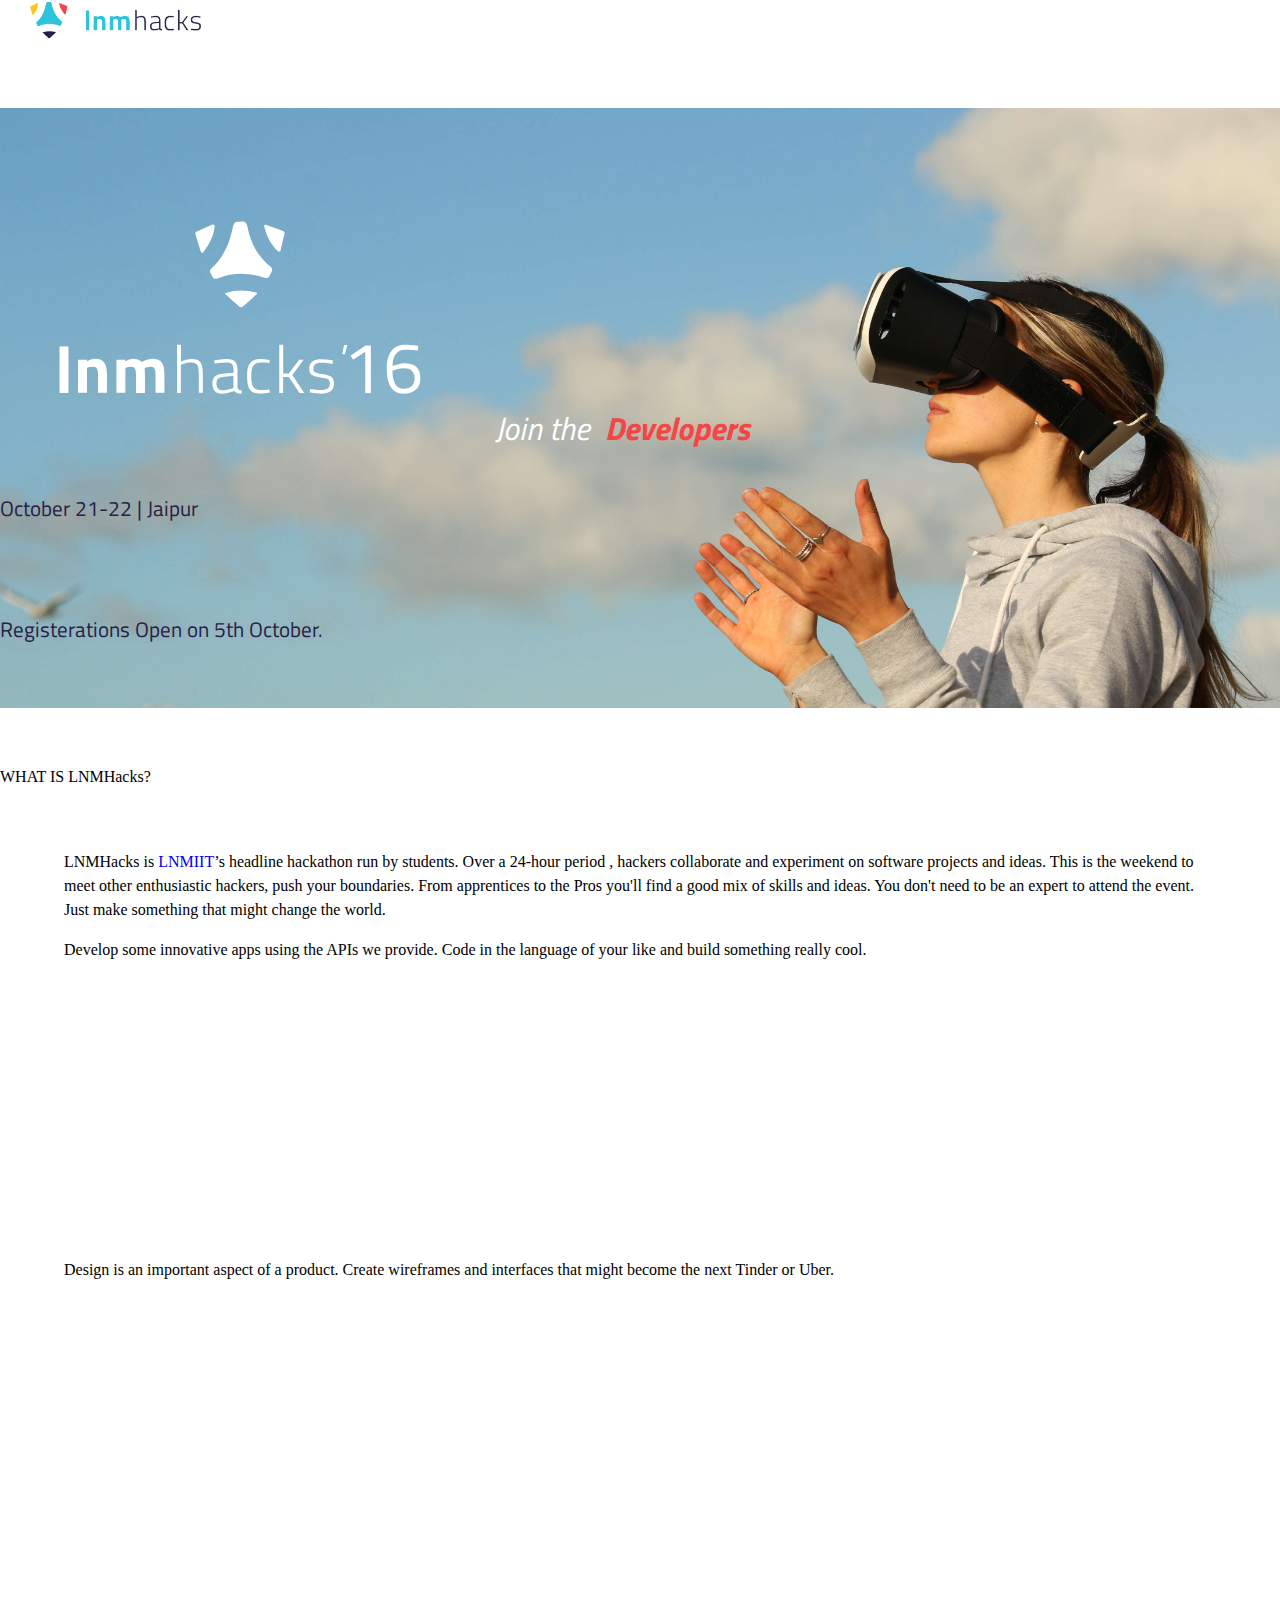
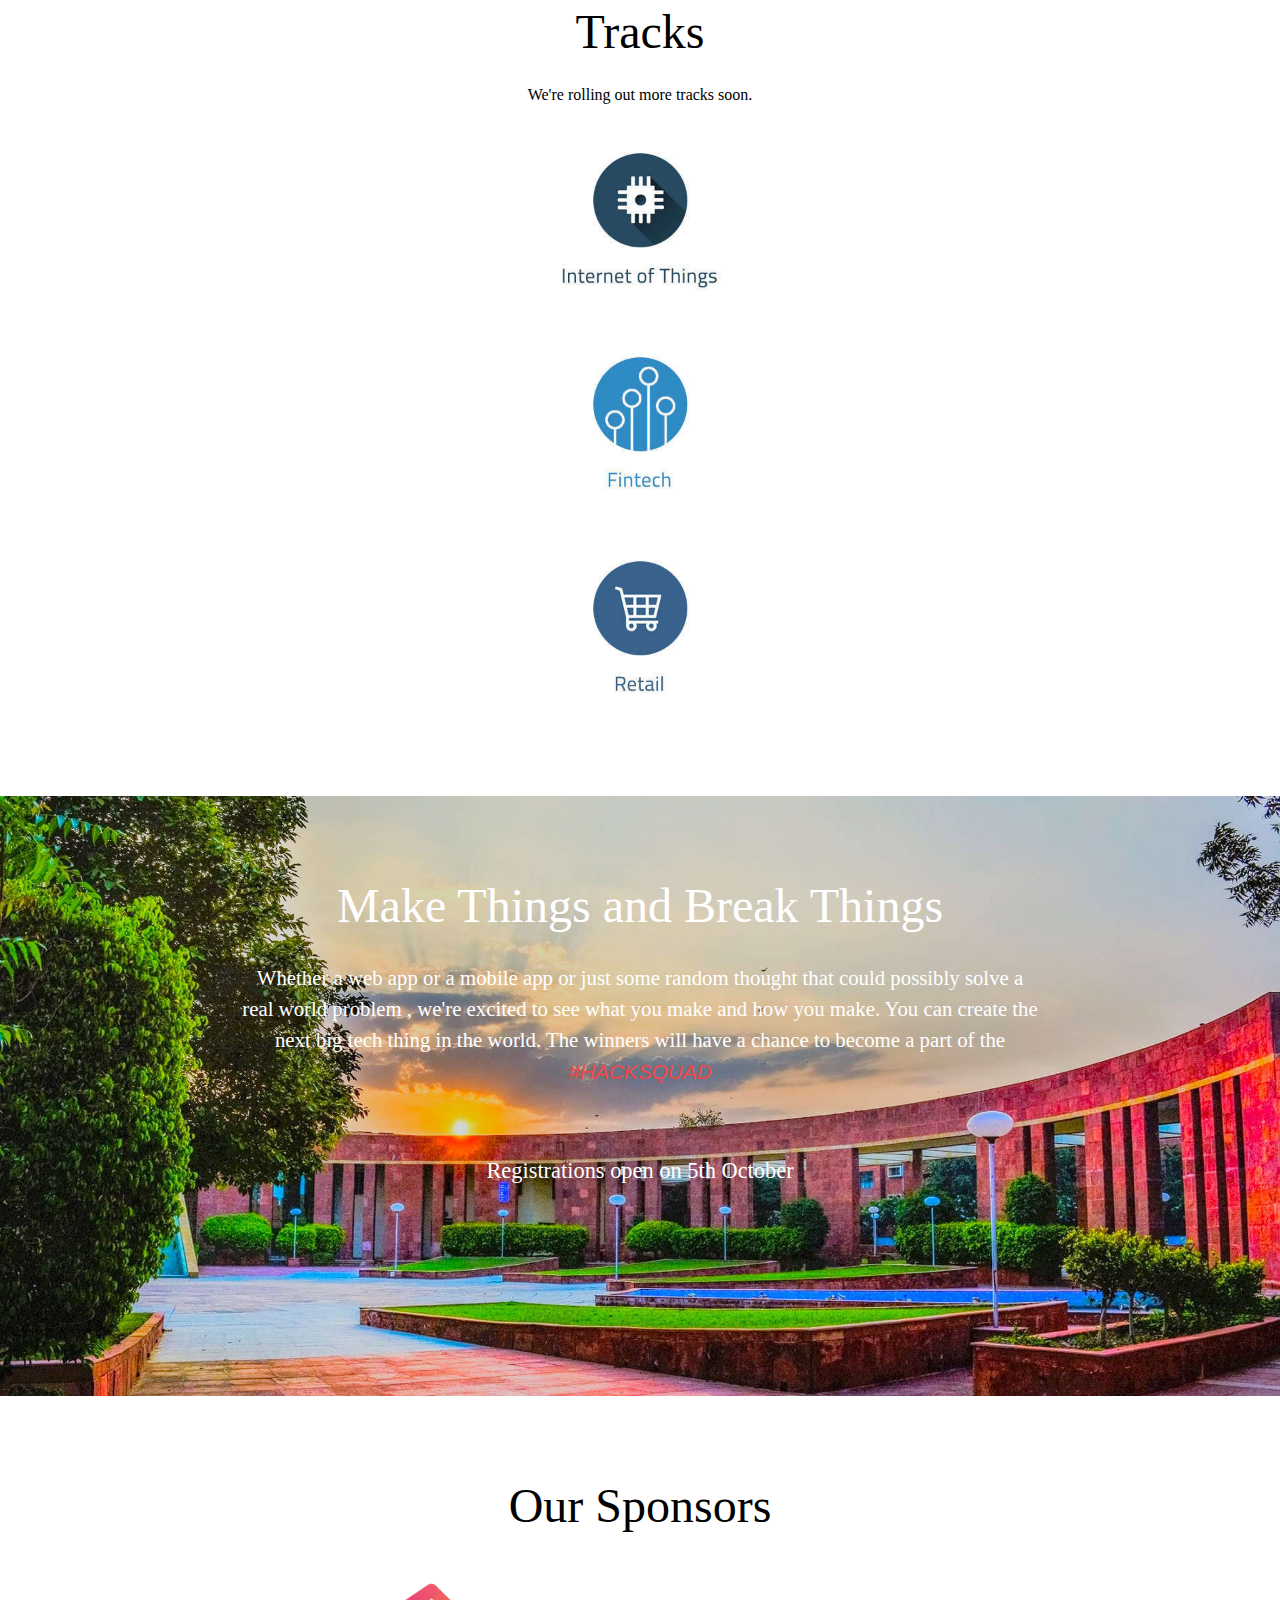
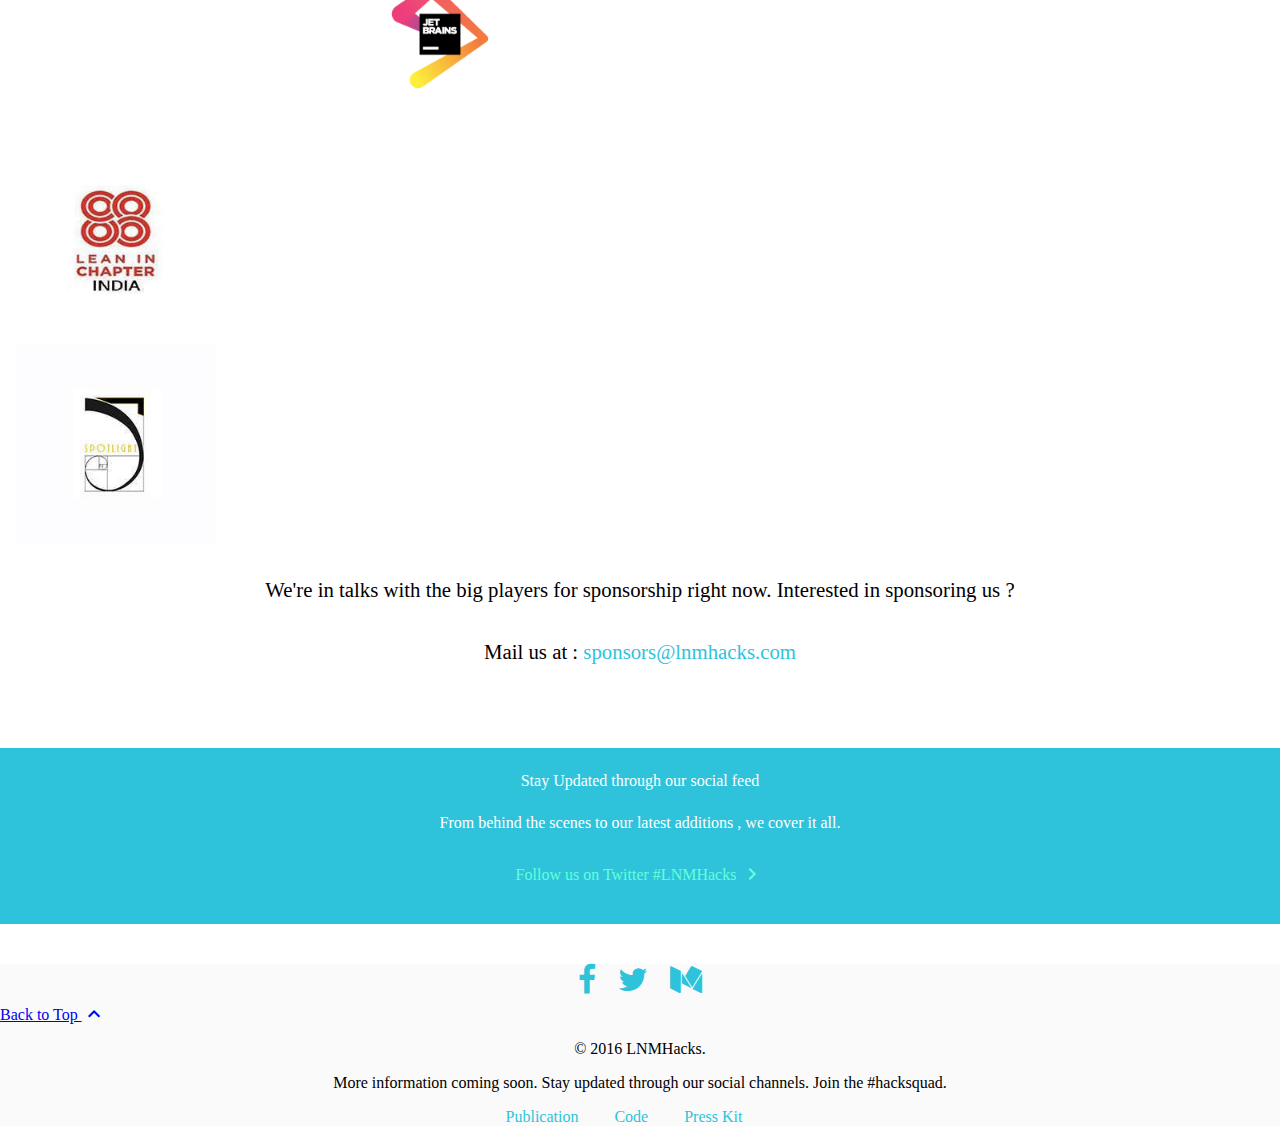
<file: index.html>
<!DOCTYPE html>
<html lang="en">
<head>
    <meta charset="utf-8">
    <meta content="IE=edge" http-equiv="X-UA-Compatible">
    <meta content=
    "LNMHacks is LNMIIT's all student run hackathon. The perfect event to meet fellow developers , designers and ideators. Join the #Hacksquad on 21 October 2016"
    name="description">
    <meta content="width=device-width, initial-scale=1.0, minimum-scale=1.0"
    name="viewport">
    <title>LNMHacks 2016</title>

    

        <meta name="keywords" content="hackathon, india, college, hack, fest, Jaipur, lnmiit,lnmhack, lnmhacks , lnmiit hackathon, mlh india, hackathon in india" />
        <meta name="author" content="LNMHacks" />

        <!-- Favicon Here -->
        <link href="images/favicon.png" rel="shortcut icon" type="image/x-icon">
        <!--[if IE]><link rel="shortcut icon" href="images/favicon.png"><![endif]-->

        <!-- Schema.org markup for Google+ -->
        <meta itemprop="name" content="LNMHacks">
        <meta itemprop="description" content="LNMHacks 2016 : Participate in India's one of the biggest hackathon run by students">
        <meta itemprop="image" content="images/twitter.jpg">

        <!-- Twitter Card data -->
        <meta name="twitter:card" content="summary_large_image">
        <meta name="twitter:site" content="@lnmhacks">
        <meta name="twitter:title" content="LNMHacks">
        <meta name="twitter:description" content="LNMHacks 2016 : Participate in India's one of the biggest hackathon run by students">
        <meta name="twitter:creator" content="@lnmhacks">
        <!-- Twitter summary card with large image must be at least 280x150px -->
        <meta name="twitter:image:src" content="images/twitter.jpg">

        <!-- Open Graph data -->
        <meta property="og:title" content="LNMHacks 2016" />
        <meta property="og:type" content="Website" />
        <meta property="og:url" content="http://www.lnmhacks.com" />
        <meta property="og:image" content="images/facebook.jpg" />
        <meta property="og:description" content="LNMHacks 2016 : Participate in India's one of the biggest hackathon run by students" />
        <meta property="og:site_name" content="LNMHacks 2016" />

    <!-- Page styles -->
    <link href=
    "https://fonts.googleapis.com/css?family=Roboto:regular,bold,italic,thin,light,bolditalic,black,medium&amp;lang=en"
    rel="stylesheet">
    <link href="https://fonts.googleapis.com/css?family=Titillium+Web" rel=
    "stylesheet">
    <link href="https://fonts.googleapis.com/icon?family=Material+Icons" rel=
    "stylesheet">
    <link href="https://code.getmdl.io/1.2.1/material.min.css" rel=
    "stylesheet">
    <link href=
    "https://maxcdn.bootstrapcdn.com/font-awesome/4.6.3/css/font-awesome.min.css"
    rel="stylesheet">
    <link href="styles.css" rel="stylesheet">
</head>
<body>
    <div class="mdl-layout mdl-js-layout mdl-layout--fixed-header">
        <div class=
        "lnmhacks-header mdl-layout__header mdl-layout__header--waterfall">
            <div class="mdl-layout__header-row">
                <span class="lnmhacks-title mdl-layout-title"><img class=
                "lnmhacks-logo-image" src="images/lnmhacks-logo.png"></span> 
                <!-- Add spacer, to align navigation to the right in desktop -->
                <div class="lnmhacks-header-spacer mdl-layout-spacer"></div>
                <!-- Navigation -->
                <div class="lnmhacks-navigation-container">
                    <nav class="lnmhacks-navigation mdl-navigation">
                        <a class=
                        "mdl-navigation__link mdl-typography--text-uppercase"
                        data-scroll="" href="#about">About</a> <a class=
                        "mdl-navigation__link mdl-typography--text-uppercase"
                        data-scroll="" href="#tracks">tracks</a> <a class=
                        "mdl-navigation__link mdl-typography--text-uppercase"
                        data-scroll="" href="#sponsors">Sponsors</a> 
                        <!-- REGISTERATION CTA -->
                         
                        <!-- <a class="mdl-navigation__link mdl-typography==text-uppercase" href="https://lnmhacks.typeform.com/to/EvSEUP" style="color:#fff; background:#4285f4 !important; width:10%;">Register</a> -->
                    </nav>
                </div><span class=
                "lnmhacks-mobile-title mdl-layout-title"><img class=
                "lnmhacks-logo-image" src="images/lnmhacks-logo.png"></span>
            </div>
        </div>
        <div class="lnmhacks-content mdl-layout__content">
            <a id="top" name="top"></a>
            <div class=
            "lnmhacks-be-together-section mdl-typography--text-center">
                <div id='hero-mobile'></div><img class="lnmhacks-logo" src=
                "images/lnmhacks-16.svg"> 
                <!-- <div class="logo-font lnmhacks-slogan scrollr"><i><span style="color:#fff">JOIN THE</span> #HACKSQUAD</i></div> -->
                <div class='content' style='margin-top:80px;'>
                    <div class='visible'>
                        <p><i>Join the</i></p>
                        <ul>
                            <li><i>Developers</i></li>
                            <li><i>Designers</i></li>
                            <li><i>Thinkers</i></li>
                            <li><i>#HACKSQUAD</i></li>
                        </ul>
                    </div>
                </div>
                <div class="logo-font lnmhacks-sub-slogan scrollr-1" style=
                "font-family: 'Titillium Web', sans-serif; font-weight:light; color:#282045; margin-top:2em;">
                October 21-22 | Jaipur
                </div>
                <div class="logo-font register-cta" style="color:#282146;">
                    Registerations Open on 5th October.
                </div>
            </div>
            <div class=
            "lnmhacks-screen-section mdl-typography--text-center smoothScroll"
            id="about">
                <a id="screens" name="screens"></a>
                <div class=
                "mdl-typography--display-1-color-contrast mdl-typography--font-bold">
                WHAT IS LNMHacks?
                </div>
                <div class="hack-description">
                    <p class=
                    "mdl-typography--headline mdl-typography--font-light">
                    LNMHacks is <a href="http://lnmiit.ac.in" style=
                    "text-decoration:none;">LNMIIT</a>’s headline hackathon run
                    by students. Over a 24-hour period , hackers collaborate
                    and experiment on software projects and ideas. This is the
                    weekend to meet other enthusiastic hackers, push your
                    boundaries. From apprentices to the Pros you'll find a good
                    mix of skills and ideas. You don't need to be an expert to
                    attend the event. Just make something that might change the
                    world.</p><!--================================
              =            Cards-Type            =
              =================================-->
                    <div class="mdl-grid">
                        <div class="mdl-cell mdl-cell--4-col" style=
                        "margin-left:auto; margin-right:auto">
                            <div class=
                            "demo-card-square mdl-card mdl-shadow--1dp">
                                <div class=
                                "mdl-card__title-code mdl-card--expand"></div>
                                <div class="mdl-card__supporting-text">
                                    Develop some innovative apps using the APIs
                                    we provide. Code in the language of your
                                    like and build something really cool.
                                </div>
                            </div>
                        </div>
                        <div class="mdl-cell mdl-cell--4-col">
                            <div class=
                            "demo-card-square mdl-card mdl-shadow--1dp">
                                <div class=
                                "mdl-card__title-design mdl-card--expand">
                                </div>
                                <div class="mdl-card__supporting-text">
                                    Design is an important aspect of a product.
                                    Create wireframes and interfaces that might
                                    become the next Tinder or Uber.
                                </div>
                            </div>
                        </div>
                        <div class="mdl-cell mdl-cell--4-col">
                            <div class=
                            "demo-card-square mdl-card mdl-shadow--1dp">
                                <div class=
                                "mdl-card__title-ideate mdl-card--expand">
                                </div>
                                <div class="mdl-card__supporting-text">
                                    Ideas matter even though execution is the
                                    game. We'll be happy to onboard thinkers
                                    and doers alike. Make sure to solve real
                                    world problems.
                                </div>
                            </div>
                        </div>
                    </div><!--====  End of Cards-Type  ====-->
                </div>
            </div>
            <div class="lnmhacks-wear-section">
                <div class="lnmhacks-wear-band">
                    <div class="lnmhacks-wear-band-text">
                        <div class=
                        "mdl-typography--font-light mdl-typography--display-1-color-contrast head-text">
                        Tracks
                        </div>
                        <p class=
                        "mdl-typography--headline mdl-typography--font-thin mdl-typography--display-1-color-contrast">
                        We're rolling out more tracks soon.</p>
                        <!--================================
              =            Sponsors            =
              =================================-->
                        <div class="mdl-grid">
                            <div class="mdl-cell mdl-cell--4-col">
                                <div class=
                                "track-card mdl-card mdl-shadow--1dp" style=
                                "margin-left:auto; margin-right:auto">
                                    <div class="mdl-card__media"><img alt=
                                    "Internet of Things" border="0" src=
                                    "images/iot.jpg" width="200"></div>
                                </div>
                            </div>
                            <div class="mdl-cell mdl-cell--4-col" style=
                            "margin-left:auto; margin-right:auto">
                                <div class=
                                "track-card mdl-card mdl-shadow--1dp" style=
                                "margin-left:auto; margin-right:auto">
                                    <div class="mdl-card__media"><img alt=
                                    "FinTech" border="0" src=
                                    "images/fintech.jpg" width="200"></div>
                                </div>
                            </div>
                            <div class="mdl-cell mdl-cell--4-col" style=
                            "margin-left:auto; margin-right:auto">
                                <div class=
                                "track-card mdl-card mdl-shadow--1dp" style=
                                "margin-left:auto; margin-right:auto">
                                    <div class="mdl-card__media"><img alt=
                                    "Retail" border="0" src="images/retail.jpg"
                                    width="200"></div>
                                </div>
                            </div>
                        </div><!--====  End of Cards-Type  ====-->
                        <p></p>
                    </div>
                </div>
            </div><!--====================================
        =            Custom Section            =
        =====================================-->
            <div class="lnmhacks-customized-section">
                <div class="lnmhacks-customized-section-image">
                    <div class="lnmhacks-customized-section-text">
                        <div class="mdl-typography--font-light head-text"
                        style="color: #fff;">
                            Make Things and Break Things
                        </div>
                        <p class=
                        "mdl-typography--font-light base-text mdl-typography--display-1-color-contrast"
                        style="color: #fff; opacity:1;">Whether a web app or a
                        mobile app or just some random thought that could
                        possibly solve a real world problem , we're excited to
                        see what you make and how you make. You can create the
                        next big tech thing in the world. The winners will have
                        a chance to become a part of the <span style=
                        "font-family:'Tillitium',sans-serif; color:#f44645;"><i>
                        #HACKSQUAD</i></span><br>
                        <br></p>
                        <p class=
                        "mdl-typography--font-light base-text mdl-typography--display-1-color-contrast"
                        style=
                        "margin-top:-20px; color: #fff; opacity:1; font-size:1.4em;">
                        Registrations open on 5th October</p>
                        <!--  <a class="lnmhacks-link mdl-typography==font-light mdl-typography==text-uppercase material-button material-button==dark" href="https://lnmhacks.typeform.com/to/EvSEUP" target="_blank">Register Now</a> -->
                    </div>
                </div>
            </div><!--====  End of Custom Section  ====-->
            <!--==================================
        =            Sponsors Section            =
        ===================================-->
            <div class="lnmhacks-customized-section smoothScroll" id="sponsors"
            style="margin-bottom:80px;">
                <div class="lnmhacks-sponsors-section-image">
                    <div class="lnmhacks-customized-section-text">
                        <div class=
                        "mdl-typography--font-light mdl-typography--display-1-color-contrast head-text">
                        Our Sponsors
                        </div><!--================================
              =            Sponsors            =
              =================================-->
                        <div class="mdl-grid">
                            <div class="mdl-cell mdl-cell--2-col" style=
                            "margin-left:26% !important;">
                                <div class=
                                "sponsors-card mdl-card mdl-shadow--1dp">
                                    <div class="mdl-card__media"><img alt=
                                    "Jet Brains" border="0" src=
                                    "images/jetbrains.png" width="200"></div>
                                </div>
                            </div>
                            <div class="mdl-cell mdl-cell--2-col">
                                <div class=
                                "sponsors-card mdl-card mdl-shadow--1dp">
                                    <div class="mdl-card__media"><img alt=
                                    "LeanIn India" border="0" src=
                                    "images/leanin.jpg" width="200"></div>
                                </div>
                            </div>
                            <div class="mdl-cell mdl-cell--2-col">
                                <div class=
                                "sponsors-card mdl-card mdl-shadow--1dp">
                                    <div class="mdl-card__media"><img alt=
                                    "Spotlight" border="0" src=
                                    "images/spotlight.jpg" width="200"></div>
                                </div>
                            </div>
                        </div><!--====  End of Cards-Type  ====-->
                        <p class="mdl-typography--font-light base-text">We're
                        in talks with the big players for sponsorship right
                        now. Interested in sponsoring us ?<br>
                        <br>
                        Mail us at : <a class=
                        "lnmhacks-link mdl-typography--font-light" href=
                        "mailto:sponsors@lnmhacks.com?subject=Sponsorship%20proposal"
                        target="_blank">sponsors@lnmhacks.com</a></p>
                    </div>
                </div>
            </div>
            <div class="lnmhacks-wear-band-text" style=
            "background-color:#2ec3db; max-width:100%; margin-left:0; color:#fff;">
            <div class=
            "mdl-typography--display-2 mdl-typography--font-thin smoothScroll"
                >
                    Stay Updated through our social feed
                </div>
                <p class="mdl-typography--headline mdl-typography--font-thin">
                From behind the scenes to our latest additions , we cover it
                all.</p>
                <p><a class=
                "mdl-typography--font-regular mdl-typography--text-uppercase lnmhacks-alt-link"
                href="https://twitter.com/lnmhacks">Follow us on Twitter
                #LNMHacks&nbsp;<i class=
                "material-icons">chevron_right</i></a></p>
            </div>
            <footer class="lnmhacks-footer mdl-mega-footer">
                <div class="mdl-mega-footer--top-section" style=
                "margin-top:40px;">
                    <div class="mdl-mega-footer--left-section" style=
                    "margin-left:44.4%; margin-right:30%;">
                        <a class="mdl-mega-footer--social-btn" href=
                        "https://www.facebook.com/lnmhacks/" style=
                        "color:#2ec3db !important;"><i class=
                        "fa fa-facebook fa-2x"></i></a> &nbsp; <a class=
                        "mdl-mega-footer--social-btn" href=
                        "https://twitter.com/lnmhacks" style=
                        "color:#2ec3db !important;"><i class=
                        "fa fa-twitter fa-2x"></i></a> &nbsp; <a class=
                        "mdl-mega-footer--social-btn" href=
                        "https://medium.com/@lnmhacks" style=
                        "color:#2ec3db !important;"><i class=
                        "fa fa-medium fa-2x"></i></a>
                    </div>
                    <div class="mdl-mega-footer--right-section">
                        <a class="mdl-typography--font-light" href="#top">Back
                        to Top <i class="material-icons">expand_less</i></a>
                    </div>
                </div>
                <div class="mdl-mega-footer--middle-section" style=
                "text-align:center;">
                    <p class="mdl-typography--font-light">© 2016 LNMHacks.</p>
                    <p class="mdl-typography--font-light">More information
                    coming soon. Stay updated through our social channels. Join
                    the #hacksquad.</p>
                </div>
                <div class="mdl-mega-footer--bottom-section" style=
                "margin-left:auto; margin-right:auto; text-align:center;">
                    <a class="lnmhacks-link mdl-typography--font-light" href=
                    "https://medium.com/lnmhacks">Publication</a> <a class=
                    "lnmhacks-link mdl-typography--font-light" href=
                    "https://github.com/LNMHacks/LNMHacks-website/tree/gh-pages">
                    Code</a> <a class=
                    "lnmhacks-link mdl-typography--font-light" href=
                    "https://github.com/LNMHacks/LNMHacks-website/tree/gh-pages/presskit">
                    Press Kit</a>
                </div>
            </footer>
        </div>
    </div>
    <script src="https://code.getmdl.io/1.2.1/material.min.js" type=
    "text/javascript">
    </script> 
    <script src=
    "https://cdnjs.cloudflare.com/ajax/libs/jquery/3.1.0/jquery.min.js" type=
    "text/javascript">
    </script> 
    <script src="assets/scrollreveal.min.js" type="text/javascript">
    </script> 
    <script src="assets/smooth-scroll.min.js" type="text/javascript">
    </script> 
    <script src="assets/custom.js" type="text/javascript">
    </script>
</body>
</html>
</file>
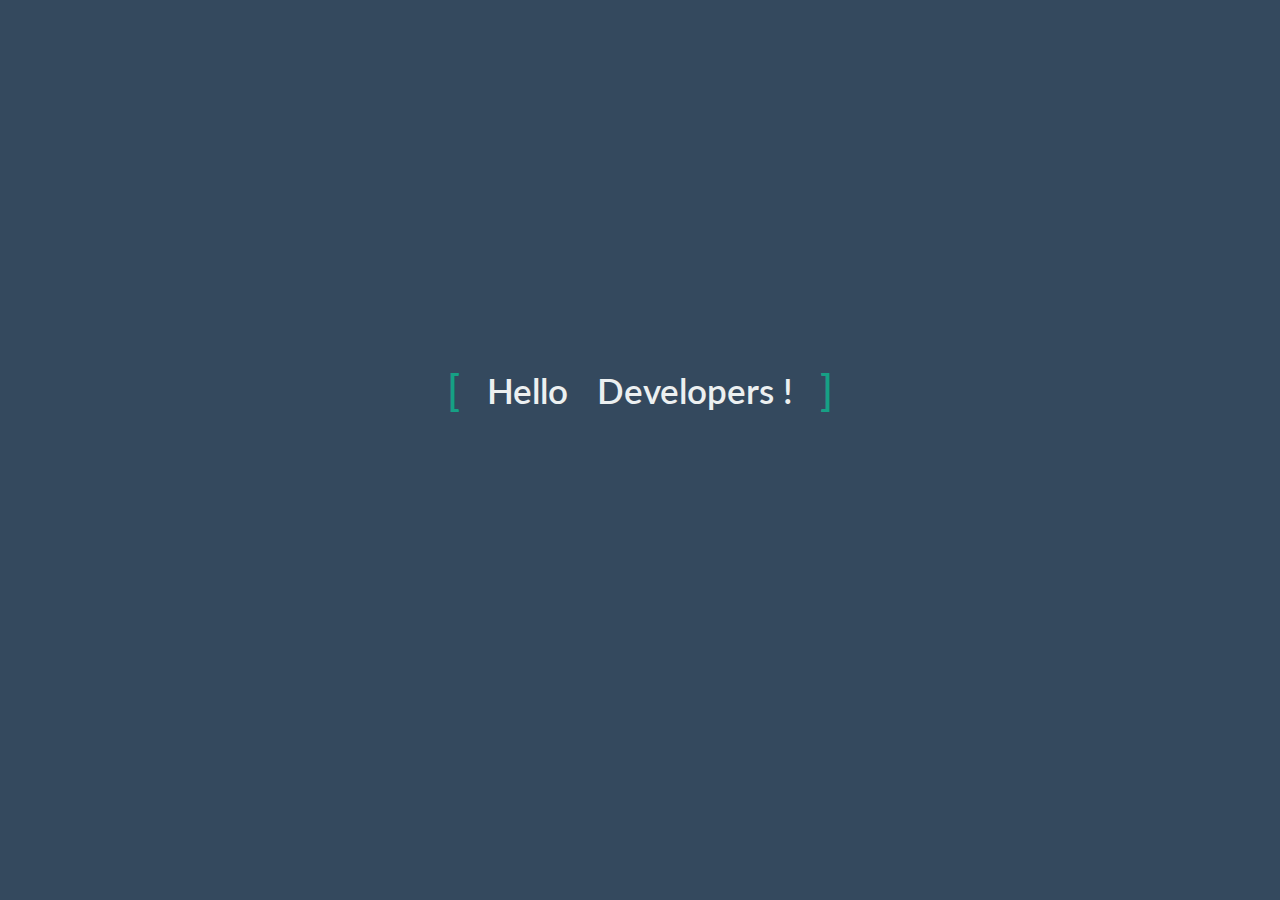
<file: demo-1.html>
<!DOCTYPE html>
<html lang="en">
<head>
  <meta charset="UTF-8">
  <title>Document</title>
  <link rel="stylesheet" href="demo-styles.css">
</head>
<body>
  <link href="https://fonts.googleapis.com/css?family=Lato" rel="stylesheet">
<div class='content'>
  <div class='visible'>
    <p>
      Hello
    </p>
    <ul>
      <li>Developers !</li>
                <li>Designers !</li>
                <li>Thinkers !</li>
                <li>Hackers !</li>
    </ul>
  </div>
</div>
</body>
</html>
</file>
<file: styles.css>
/**
 * Copyright 2015 Google Inc. All Rights Reserved.
 *
 * Licensed under the Apache License, Version 2.0 (the "License");
 * you may not use this file except in compliance with the License.
 * You may obtain a copy of the License at
 *
 *      http://www.apache.org/licenses/LICENSE-2.0
 *
 * Unless required by applicable law or agreed to in writing, software
 * distributed under the License is distributed on an "AS IS" BASIS,
 * WITHOUT WARRANTIES OR CONDITIONS OF ANY KIND, either express or implied.
 * See the License for the specific language governing permissions and
 * limitations under the License.
 */

body {
  margin: 0;
}

/* Disable ugly boxes around images in IE10 */
a img{
  border: 0px;
}

/*========================================
=            Themed Selection            =
========================================*/

::-moz-selection {
  background-color: #271f43;
  color: #ee4543;
}


::selection {
  background-color: #271f43;
  color: #ee4543;
}

/*=====  End of Themed Selection  ======*/



.lnmhacks-search-box .mdl-textfield__input {
  color: rgba(0, 0, 0, 0.87);
}

.lnmhacks-header .mdl-menu__container {
  z-index: 50;
  margin: 0 !important;
}


.mdl-textfield--expandable {
  width: auto;
}

.lnmhacks-fab {
  position: absolute;
  right: 20%;
  bottom: -26px;
  z-index: 3;
  background: #64ffda !important;
  color: black !important;
}

.lnmhacks-mobile-title {
  display: none !important;
}


.lnmhacks-logo-image {
  height: 40px;
}


.lnmhacks-header {
  overflow: visible;
  background-color: white;
}

  .lnmhacks-header .material-icons {
    color: #767777 !important;
  }

  .lnmhacks-header .mdl-layout__drawer-button {
    background: transparent;
    color: #767777;
  }

  .lnmhacks-header .mdl-navigation__link {
    color: #757575;
    font-weight: 700;
    font-size: 14px;
  }

  .lnmhacks-navigation-container {
    /* Simple hack to make the overflow happen to the left instead... */
    direction: rtl;
    -webkit-order: 1;
        -ms-flex-order: 1;
            order: 1;
    width: 500px;
    transition: opacity 0.2s cubic-bezier(0.4, 0, 0.2, 1),
        width 0.2s cubic-bezier(0.4, 0, 0.2, 1);
  }

  .lnmhacks-navigation {
    /* ... and now make sure the content is actually LTR */
    direction: ltr;
    -webkit-justify-content: flex-end;
        -ms-flex-pack: end;
            justify-content: flex-end;
    width: 800px;
  }

  .lnmhacks-search-box.is-focused + .lnmhacks-navigation-container {
    opacity: 0;
    width: 100px;
  }


  .lnmhacks-navigation .mdl-navigation__link {
    display: inline-block;
    height: 60px;
    line-height: 68px;
    background-color: transparent !important;
    border-bottom: 4px solid transparent;
  }

    .lnmhacks-navigation .mdl-navigation__link:hover {
      border-bottom: 4px solid #2ec3db;
    }

  .lnmhacks-search-box {
    -webkit-order: 2;
        -ms-flex-order: 2;
            order: 2;
    margin-left: 16px;
    margin-right: 16px;
  }

  .lnmhacks-more-button {
    -webkit-order: 3;
        -ms-flex-order: 3;
            order: 3;
  }


.lnmhacks-drawer {
  border-right: none;
}

  .lnmhacks-drawer-separator {
    height: 1px;
    background-color: #dcdcdc;
    margin: 8px 0;
  }

  .lnmhacks-drawer .mdl-navigation__link.mdl-navigation__link {
    font-size: 14px;
    color: #757575;
  }

  .lnmhacks-drawer span.mdl-navigation__link.mdl-navigation__link {
    color: #2ec3db;
  }

  .lnmhacks-drawer .mdl-layout-title {
    position: relative;
    background: #2ec3db;
    height: 160px;
  }

    .lnmhacks-drawer .lnmhacks-logo-image {
      position: absolute;
      bottom: 16px;
    }

.lnmhacks-be-together-section {
  position: relative;
  height: 600px;
  width: auto;
  background-color: #f3f3f3;
  background: url('images/slide01.jpg') center 30% no-repeat;
  background-size: cover;
}

.logo-font {
  font-family: 'Titillium Web', 'Helvetica', 'Arial', sans-serif;
  line-height: 1;
  color:#f44645;
  
  font-weight: 500;
}

.lnmhacks-slogan {
  font-size: 40px;
  font-weight:bold;
  padding-top: 20px;
}
.lnmhacks-logo{
  width:30em;
  margin-left:auto;
  margin-right:auto;
  padding-top:80px;
}
.lnmhacks-sub-slogan {
  font-size: 21px;
  padding-top: 24px;
}

.register-cta {
  font-size: 21px;
  padding-top: 100px;
}

  .register-cta a {
    text-decoration: none;
    color: #767777;
    font-weight: 300;
  }

.lnmhacks-screen-section {
  position: relative;
  padding-top: 60px;
}

.lnmhacks-screens {
  text-align: right;
  width: 100%;
  white-space: nowrap;
  overflow-x: auto;
}

.lnmhacks-screen {
  text-align: center;
}

.lnmhacks-screen .lnmhacks-link {
  margin-top: 16px;
  display: block;
  z-index: 2;
}

.lnmhacks-image-link {
  text-decoration: none;
}

.lnmhacks-wear {
  display: inline-block;
  width: 160px;
  margin-right: 32px;
}

  .lnmhacks-wear .lnmhacks-screen-image {
    width: 40%;
    z-index: 1;
  }


.lnmhacks-phone {
  display: inline-block;
  width: 64px;
  margin-right: 48px;
}

  .lnmhacks-phone .lnmhacks-screen-image {
    width: 100%;
    z-index: 1;
  }


.lnmhacks-tablet {
  display: inline-block;
  width: 110px;
  margin-right: 64px;
}

  .lnmhacks-tablet .lnmhacks-screen-image {
    width: 100%;
    z-index: 1;
  }

  .lnmhacks-tablet .lnmhacks-link {
    display: block;
    z-index: 2;
  }


.lnmhacks-tv {
  display: inline-block;
  width: 300px;
  margin-right: 80px;
}

  .lnmhacks-tv .lnmhacks-screen-image {
    width: 100%;
    z-index: 1;
  }


.lnmhacks-auto {
  display: inline-block;
  width: 300px;
  overflow: hidden;
}

  .lnmhacks-auto .lnmhacks-screen-image {
    display: block;
    height: 300px;
    z-index: 1;
  }


.lnmhacks-wear-section {
  position: relative;
  /*background: url('images/wear.jpg');*/
  background: #fff;
  background-repeat: no-repeat;
  min-height: 450px;
}

.lnmhacks-wear-band {
  position: absolute;
  bottom: 0;
  width: 100%;
  text-align: center;
  background-color: #fff;
}

.lnmhacks-wear-band-text {
  max-width: 800px;
  margin-left: auto;
  margin-right: auto;
  padding: 24px;
  text-align: center;
}

  .lnmhacks-wear-band-text p {
    padding-top: 8px;
  }

.lnmhacks-link {
  text-decoration: none;
  color: #2ec3db !important;
}

  .lnmhacks-link:hover {
    color: #282045 !important;
  }

  .lnmhacks-link .material-icons {
    position: relative;
    top: -1px;
    vertical-align: middle;
  }

.lnmhacks-alt-link {
  text-decoration: none;
  color: #64ffda !important;
  font-size: 16px;
}

  .lnmhacks-alt-link:hover {
    color: #00bfa5 !important;
  }

  .lnmhacks-alt-link .material-icons {
    position: relative;
    top: 6px;
  }

.lnmhacks-customized-section {
  text-align: center;
}

.lnmhacks-customized-section-text {
  
  margin-left: auto;
  margin-right:auto;
  padding: 80px 16px 0 16px;
  text-align: center;
}

.head-text{
  font-size: 3em !important;
  line-height: 1.25;
}
.base-text{
  max-width: 800px;
  margin-left: auto;
  margin-right:auto;
  text-align: center;
  margin-top:10px;
  margin-bottom: 40px;
  font-size: 1.3em;
  font-weight:lighter;
  line-height: 1.3;
}

  .lnmhacks-customized-section-text p {
    padding-top: 16px;
  }

.lnmhacks-customized-section-image {

  background: url('images/lnmiit.jpg');
  background-size: cover;
  min-height: 600px;
}

.lnmhacks-sponsors-section-image {
  background: #fff;
  background-size: cover;
  min-height: 400px;
}

.lnmhacks-more-section {
  padding: 80px 0;
  max-width: 1044px;
  margin-left: auto;
  margin-right: auto;
}

  .lnmhacks-more-section .lnmhacks-section-title {
    margin-left: 12px;
    padding-bottom: 24px;
  }

.lnmhacks-card-container {
}

  .lnmhacks-card-container .mdl-card__media {
    overflow: hidden;
    background: transparent;
  }

    .lnmhacks-card-container .mdl-card__media img {
      width: 100%;
    }

  .lnmhacks-card-container .mdl-card__title {
    background: transparent;
    height: auto;
  }

  .lnmhacks-card-container .mdl-card__title-text {
    color: black;
    height: auto;
  }

  .lnmhacks-card-container .mdl-card__supporting-text {
    height: auto;
    color: black;
    padding-bottom: 56px;
  }

  .lnmhacks-card-container .mdl-card__actions {
    position: absolute;
    bottom: 0;
  }

  .lnmhacks-card-container .mdl-card__actions a {
    border-top: none;
    font-size: 16px;
  }

.lnmhacks-footer {
  background-color: #fafafa;
  position: relative;
}

  .lnmhacks-footer a:hover {
    color: #2ec3db;
  }

  .lnmhacks-footer .mdl-mega-footer--top-section::after {
    border-bottom: none;
  }

  .lnmhacks-footer .mdl-mega-footer--middle-section::after {
    border-bottom: none;
  }

  .lnmhacks-footer .mdl-mega-footer--bottom-section {
    position: relative;
  }

  .lnmhacks-footer .mdl-mega-footer--bottom-section a {
    margin-right: 2em;
  }

  .lnmhacks-footer .mdl-mega-footer--right-section a .material-icons {
    position: relative;
    top: 6px;
  }


.lnmhacks-link-menu:hover {
  cursor: pointer;
}


/**** Mobile layout ****/
@media (max-width: 900px) {
  .lnmhacks-navigation-container {
    display: none;
  }

  .lnmhacks-title {
    display: none !important;
  }

  .lnmhacks-mobile-title {
    display: block !important;
    position: absolute;
    left: calc(50% - 70px);
    top: 12px;
    transition: opacity 0.2s cubic-bezier(0.4, 0, 0.2, 1);
  }

  /* WebViews in iOS 9 break the "~" operator, and WebViews in OS X 10.10 break
     consecutive "+" operators in some cases. Therefore, we need to use both
     here to cover all the bases. */
  .lnmhacks.lnmhacks-search-box.is-focused ~ .lnmhacks-mobile-title,
  .lnmhacks-search-box.is-focused + .lnmhacks-navigation-container + .lnmhacks-mobile-title {
    opacity: 0;
  }

  .lnmhacks-more-button {
    display: none;
  }

  .lnmhacks-search-box.is-focused {
    width: calc(100% - 48px);
  }

  .lnmhacks-search-box .mdl-textfield__expandable-holder {
    width: 100%;
  }

  .lnmhacks-be-together-section {
    height: 350px;
  }

  .lnmhacks-slogan {
    font-size: 20px;
    margin: 0 16px;
    padding-top: 24px;
  }

  .lnmhacks-sub-slogan {
    font-size: 16px;
    margin: 0 16px;
    padding-top: 8px;
  }

  .lnmhacks-create-character {
    padding-top: 200px;
    font-size: 16px;
  }

  .lnmhacks-create-character img {
    height: 12px;
  }

  .lnmhacks-fab {
    display: none;
  }

  .lnmhacks-wear-band-text {
    margin-left: 0;
    padding: 16px;
  }

  .lnmhacks-footer .mdl-mega-footer--bottom-section {
    display: none;
  }
}

/*======================================
=            Basic Overides            =
======================================*/

.mdl-layout__header-row{
  padding:0 0 0 30px;
}

/*=====  End of Basic Overides  ======*/

/*=============================================
=            Basic Style Overrides            =
=============================================*/

.hack-description{

  margin: 0;
  padding: 3em 4em;
  line-height: 1.5em;
}

.demo-card-square.mdl-card {
  width: auto;
  height: 320px;
}
.demo-card-square > .mdl-card__title-code {
  color: #fff;
  background:
    url('images/code.jpg') center 15% no-repeat #fff;
}

.demo-card-square > .mdl-card__title-design {
  color: #fff;
  background:
    url('images/design.jpg') center 15% no-repeat #fff;
}
.demo-card-square > .mdl-card__title-ideate {
  color: #fff;
  background:
    url('images/ideate.jpg') center 15% no-repeat #fff;
}

/*================================
=            Sponsors            =
================================*/

.lnmhacks-customized-section-text > .base-text{
  line-height: 1.5;
}

.sponsors-card .mdl-card {
  width: 200px;
  overflow: hidden;
}
.sponsors-card > .mdl-card__title-code {
  color: #fff;
  background:
    url('images/code.jpg') center no-repeat #fff;
  background-position: center;
}

.sponsors-card > .mdl-card__title-design {
  color: #fff;
  background:
    url('images/design.jpg') center no-repeat #fff;
}
.sponsors-card > .mdl-card__title-ideate {
  color: #fff;
  background:
    url('images/ideate.jpg') center no-repeat #fff;
}

.sponsors-card >.mdl-card__media{
  overflow: hidden;
  width: 200px;
  background-color: #fff;
}


/*=====  End of Sponsors  ======*/

.mdl-mega-footer--social-btn, .mdl-mega-footer__social-btn{
  background:none !important;
  padding-left:10px;
}
.mdl-mega-footer > i{
  color:#2ec3db !important;
}
.team-card-square.mdl-card {
  width: auto;
  height: 150px;
}

.demo-card-image.mdl-card-1 {
  width: 256px;
  height: 256px;
  background: url('images/vishwajeet.jpg') center / cover;
}

.demo-card-image.mdl-card-2 {
  width: 256px;
  height: 256px;
  background: url('images/kshitij.jpg') center / cover;
}

.demo-card-image.mdl-card-3 {
  width: 256px;
  height: 256px;
  background: url('images/nikita.jpg') center / cover;
}

.demo-card-image.mdl-card-4 {
  width: 256px;
  height: 256px;
  background: url('images/mahek.jpg') center / cover;
}

.demo-card-image.mdl-card-5 {
  width: 256px;
  height: 256px;
  background: url('images/gaurav.jpg') center / cover;
}

.demo-card-image.mdl-card-6 {
  width: 256px;
  height: 256px;
  background: url('images/siddharth.jpg') center / cover;
}


.material-button{
  margin-top: 4em;
  padding:20px 20px; 
  background-color: #4285f4; 
  font-size:18px;
  color: #fff !important;
  box-shadow: none;
  letter-spacing: 0.9px;
  text-transform: uppercase;
  border-radius: 2px;
  transition: all ease 0.4s;
}

.material-button:hover{
  background-color: #2669d8;
  color: #fff !important;
  transition: all ease 0.4s;
}

/*=====  End of Basic Style Overrides  ======*/

/*====================================
=            Team Styling            =
====================================*/


.demo-card-image > .mdl-card__actions {
  height: auto;
  padding: 16px;
  background: rgba(0, 0, 0, 0.2);
}
.demo-card-image__filename {
  color: #fff;
  font-size: 14px;
  font-weight: 500;
}
.demo-card-image__position{
  color: #fff;
  font-size: 10px;
  font-weight: 500;
}


/*=====  End of Team Styling  ======*/

/*===================================
=            Track Cards            =
===================================*/

.track-card{
  width:200px;
  background-color: #fff;
}

/*=====  End of Track Cards  ======*/


/*===========================================
=            Head Text Animation            =
===========================================*/


.content {
  position: absolute;
  top: 50%;
  left: 50%;
  -webkit-transform: translate(-50%, -50%);
          transform: translate(-50%, -50%);
  font-size: 35px;
  line-height: 40px;
  font-family: 'Lato', sans-serif;
  color: #ecf0f1;
  height: 160px;
  overflow: hidden;
}

.visible {
  font-weight: 600;
  overflow: hidden;
  height: 40px;
  padding: 0 40px;
}
/*.visible:before {
  content: '{';
  left: 0;
  line-height: 40px;
}
.visible:after {
  content: '}';
  position: absolute;
  right: 0;
  line-height: 40px;
}
.visible:after, .visible:before {
  position: absolute;
  top: 0;
  color: #16a085;
  font-size: 42px;
  -webkit-animation-name: opacity;
  -webkit-animation-duration: 2s;
  -webkit-animation-iteration-count: infinite;
  -webkit-animation-name: opacity;
          animation-name: opacity;
  -webkit-animation-duration: 2s;
          animation-duration: 2s;
  -webkit-animation-iteration-count: infinite;
          animation-iteration-count: infinite;
}*/

.visible > p {
   font-family: 'Titillium Web', 'Helvetica', 'Arial', sans-serif;
  line-height: 1;
  color:#fff;
  font-size: 32px !important;
  font-weight: 500;
  line-height: 40px;
  display: inline;
  float: left;
  margin: 0;
  -webkit-filter: blur(0.000001);
}

.visible > ul {

  font-family: 'Titillium Web', 'Helvetica', 'Arial', sans-serif;
  line-height: 1;
  color:#f44645;
  font-size: 32px !important;
  font-weight: 500;
  line-height: 40px;
  margin-top: 0;
  padding-left: 110px;
  text-align: left;
  list-style: none;
  -webkit-animation-name: change;
  -webkit-animation-duration: 6s;
  -webkit-animation-iteration-count: infinite;
  -webkit-animation-name: change;
          animation-name: change;
  -webkit-animation-duration: 6s;
          animation-duration: 6s;
  -webkit-animation-iteration-count: infinite;
          animation-iteration-count: infinite;

  -webkit-filter: blur(0.000001);
}

.visible > ul li {
  font-family: 'Titillium Web', 'Helvetica', 'Arial', sans-serif;
  line-height: 1;
  color:#f44645;
  font-size: 32px !important;
  font-weight: 900;
  line-height: 40px;
  margin: 0;
  -webkit-filter: blur(0.000001);
}

@-webkit-keyframes opacity {
  0%, 100% {
    opacity: 0;
  }
  50% {
    opacity: 1;
  }
}
@-webkit-keyframes change {
  0%, 12%, 100% {
    -webkit-transform: translateY(0);
            transform: translateY(0);
  }
  17%,29% {
    -webkit-transform: translateY(-25%);
            transform: translateY(-25%);
  }
  34%,46% {
    -webkit-transform: translateY(-50%);
            transform: translateY(-50%);
  }
  51%,63% {
    -webkit-transform: translateY(-75%);
            transform: translateY(-75%);
  }
  68%,80% {
    -webkit-transform: translateY(-50%);
            transform: translateY(-50%);
  }
  85%,97% {
    -webkit-transform: translateY(-25%);
            transform: translateY(-25%);
  }
}
@keyframes opacity {
  0%, 100% {
    opacity: 0;
  }
  50% {
    opacity: 1;
  }
}
@keyframes change {
  0%, 12%, 100% {
    -webkit-transform: translateY(0);
            transform: translateY(0);
  }
  17%,29% {
    -webkit-transform: translateY(-25%);
            transform: translateY(-25%);
  }
  34%,46% {
    -webkit-transform: translateY(-50%);
            transform: translateY(-50%);
  }
  51%,63% {
    -webkit-transform: translateY(-75%);
            transform: translateY(-75%);
  }
  68%,80% {
    -webkit-transform: translateY(-50%);
            transform: translateY(-50%);
  }
  85%,97% {
    -webkit-transform: translateY(-25%);
            transform: translateY(-25%);
  }
}

/*=====  End of Head Text Animation  ======*/


/*=========================================
=            Scrollbar Styling            =
=========================================*/


::-webkit-scrollbar
{
  width: 12px;  /* for vertical scrollbars */

}

::-webkit-scrollbar-track
{
  
  background-color: #fafafa;
}

::-webkit-scrollbar-thumb
{
  background-color: #3b3b3b; 

}

/*

body::-webkit-scrollbar-track
{
  -webkit-box-shadow: inset 0 0 6px rgba(0,0,0,0.3);
  background-color: #F5F5F5;
}

body::-webkit-scrollbar
{
  width: 10px;
  background-color: #F5F5F5;
}

body::-webkit-scrollbar-thumb
{
  background-color: #F90; 
  background-image: -webkit-linear-gradient(45deg,
                                            rgba(255, 255, 255, .2) 25%,
                        transparent 25%,
                        transparent 50%,
                        rgba(255, 255, 255, .2) 50%,
                        rgba(255, 255, 255, .2) 75%,
                        transparent 75%,
                        transparent)
}*/


/*=====  End of Scrollbar Styling  ======*/

/*=======================================
=            Navbar Override            =
=======================================*/

.mdl-layout__header--waterfall.is-casting-shadow{
  box-shadow: 0 2px 2px 0 rgba(0,0,0,.07),0 3px 1px -2px rgba(0,0,0,.1),0 1px 5px 0 rgba(0,0,0,.06)
}

/*=====  End of Navbar Override  ======*/
</file>
<file: demo-styles.css>
body {
/*  width: 100%;
  height: 100%;
  position: fixed;*/
  background-color: #34495e;
}

.content {
  position: absolute;
  top: 50%;
  left: 50%;
  -webkit-transform: translate(-50%, -50%);
          transform: translate(-50%, -50%);
  font-size: 35px;
  line-height: 40px;
  font-family: 'Lato', sans-serif;
  color: #ecf0f1;
  height: 160px;
  overflow: hidden;
}

.visible {
  font-weight: 600;
  overflow: hidden;
  height: 40px;
  padding: 0 40px;
}
.visible:before {
  content: '[';
  left: 0;
  line-height: 40px;
}
.visible:after {
  content: ']';
  position: absolute;
  right: 0;
  line-height: 40px;
}
.visible:after, .visible:before {
  position: absolute;
  top: 0;
  color: #16a085;
  font-size: 42px;
  -webkit-animation-name: opacity;
  -webkit-animation-duration: 2s;
  -webkit-animation-iteration-count: infinite;
  -webkit-animation-name: opacity;
          animation-name: opacity;
  -webkit-animation-duration: 2s;
          animation-duration: 2s;
  -webkit-animation-iteration-count: infinite;
          animation-iteration-count: infinite;
}

p {
  display: inline;
  float: left;
  margin: 0;
}

ul {
  margin-top: 0;
  padding-left: 110px;
  text-align: left;
  list-style: none;
  -webkit-animation-name: change;
  -webkit-animation-duration: 6s;
  -webkit-animation-iteration-count: infinite;
  -webkit-animation-name: change;
          animation-name: change;
  -webkit-animation-duration: 6s;
          animation-duration: 6s;
  -webkit-animation-iteration-count: infinite;
          animation-iteration-count: infinite;
}

ul li {
  line-height: 40px;
  margin: 0;
}

@-webkit-keyframes opacity {
  0%, 100% {
    opacity: 0;
  }
  50% {
    opacity: 1;
  }
}
@-webkit-keyframes change {
  0%, 12%, 100% {
    -webkit-transform: translateY(0);
            transform: translateY(0);
  }
  17%,29% {
    -webkit-transform: translateY(-25%);
            transform: translateY(-25%);
  }
  34%,46% {
    -webkit-transform: translateY(-50%);
            transform: translateY(-50%);
  }
  51%,63% {
    -webkit-transform: translateY(-75%);
            transform: translateY(-75%);
  }
  68%,80% {
    -webkit-transform: translateY(-50%);
            transform: translateY(-50%);
  }
  85%,97% {
    -webkit-transform: translateY(-25%);
            transform: translateY(-25%);
  }
}
@keyframes opacity {
  0%, 100% {
    opacity: 0;
  }
  50% {
    opacity: 1;
  }
}
@keyframes change {
  0%, 12%, 100% {
    -webkit-transform: translateY(0);
            transform: translateY(0);
  }
  17%,29% {
    -webkit-transform: translateY(-25%);
            transform: translateY(-25%);
  }
  34%,46% {
    -webkit-transform: translateY(-50%);
            transform: translateY(-50%);
  }
  51%,63% {
    -webkit-transform: translateY(-75%);
            transform: translateY(-75%);
  }
  68%,80% {
    -webkit-transform: translateY(-50%);
            transform: translateY(-50%);
  }
  85%,97% {
    -webkit-transform: translateY(-25%);
            transform: translateY(-25%);
  }
}
</file>
